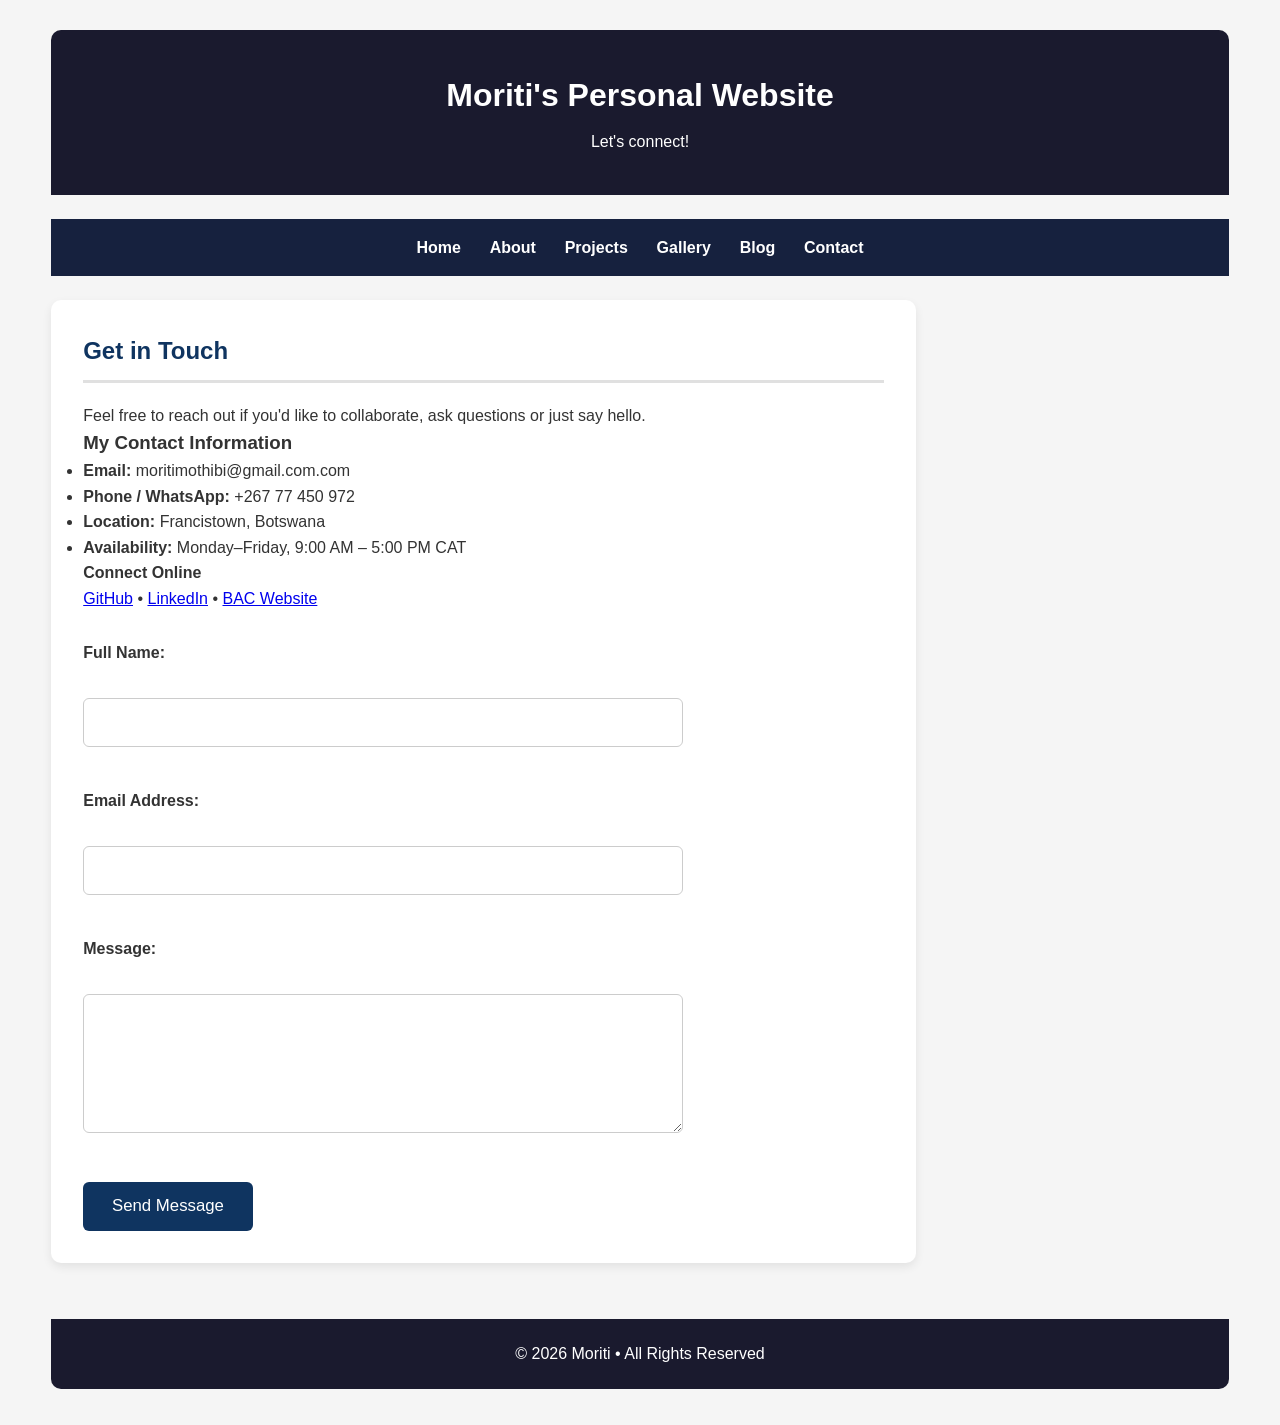
<file: contact.html>
<!DOCTYPE html>
<html lang="en">
<head>
    <meta charset="UTF-8">
    <meta name="viewport" content="width=device-width, initial-scale=1.0">
    <title>Contact | Moriti's Portfolio</title>
    <link rel="stylesheet" href="style.css">
</head>
<body>

<div class="page-layout">

    <header>
        <h1>Moriti's Personal Website</h1>
        <p>Let's connect!</p>
    </header>

    <nav>
        <a href="index.html">Home</a>
        <a href="about.html">About</a>
        <a href="projects.html">Projects</a>
        <a href="gallery.html">Gallery</a>
        <a href="blog.html">Blog</a>
        <a href="contact.html">Contact</a>
    </nav>

    <main>
        <section>
            <h2>Get in Touch</h2>
            <p>Feel free to reach out if you'd like to collaborate, ask questions or just say hello.</p>

            <div class="contact-details">
                <h3>My Contact Information</h3>
                <ul>
                    <li><strong>Email:</strong> moritimothibi@gmail.com.com</li>
                    <li><strong>Phone / WhatsApp:</strong> +267 77 450 972</li>
                    <li><strong>Location:</strong> Francistown, Botswana</li>
                    <li><strong>Availability:</strong> Monday–Friday, 9:00 AM – 5:00 PM CAT</li>
                </ul>

                <h4>Connect Online</h4>
                <p>
                    <a href="https://github.com/yourusername" target="_blank" rel="noopener">GitHub</a> • 
                    <a href="https://linkedin.com/in/yourprofile" target="_blank" rel="noopener">LinkedIn</a> • 
                    <a href="https://www.bac.ac.bw" target="_blank" rel="noopener">BAC Website</a>
                </p>
            </div>

            <form>
                <label for="fullname">Full Name:</label><br>
                <input type="text" id="fullname" name="fullname" required><br><br>

                <label for="email">Email Address:</label><br>
                <input type="email" id="email" name="email" required><br><br>

                <label for="message">Message:</label><br>
                <textarea id="message" name="message" rows="6" required></textarea><br><br>

                <button type="submit">Send Message</button>
            </form>
        </section>
    </main>

    <footer>
        <p>© 2026 Moriti • All Rights Reserved</p>
    </footer>

</div>

</body>
</html>
</file>
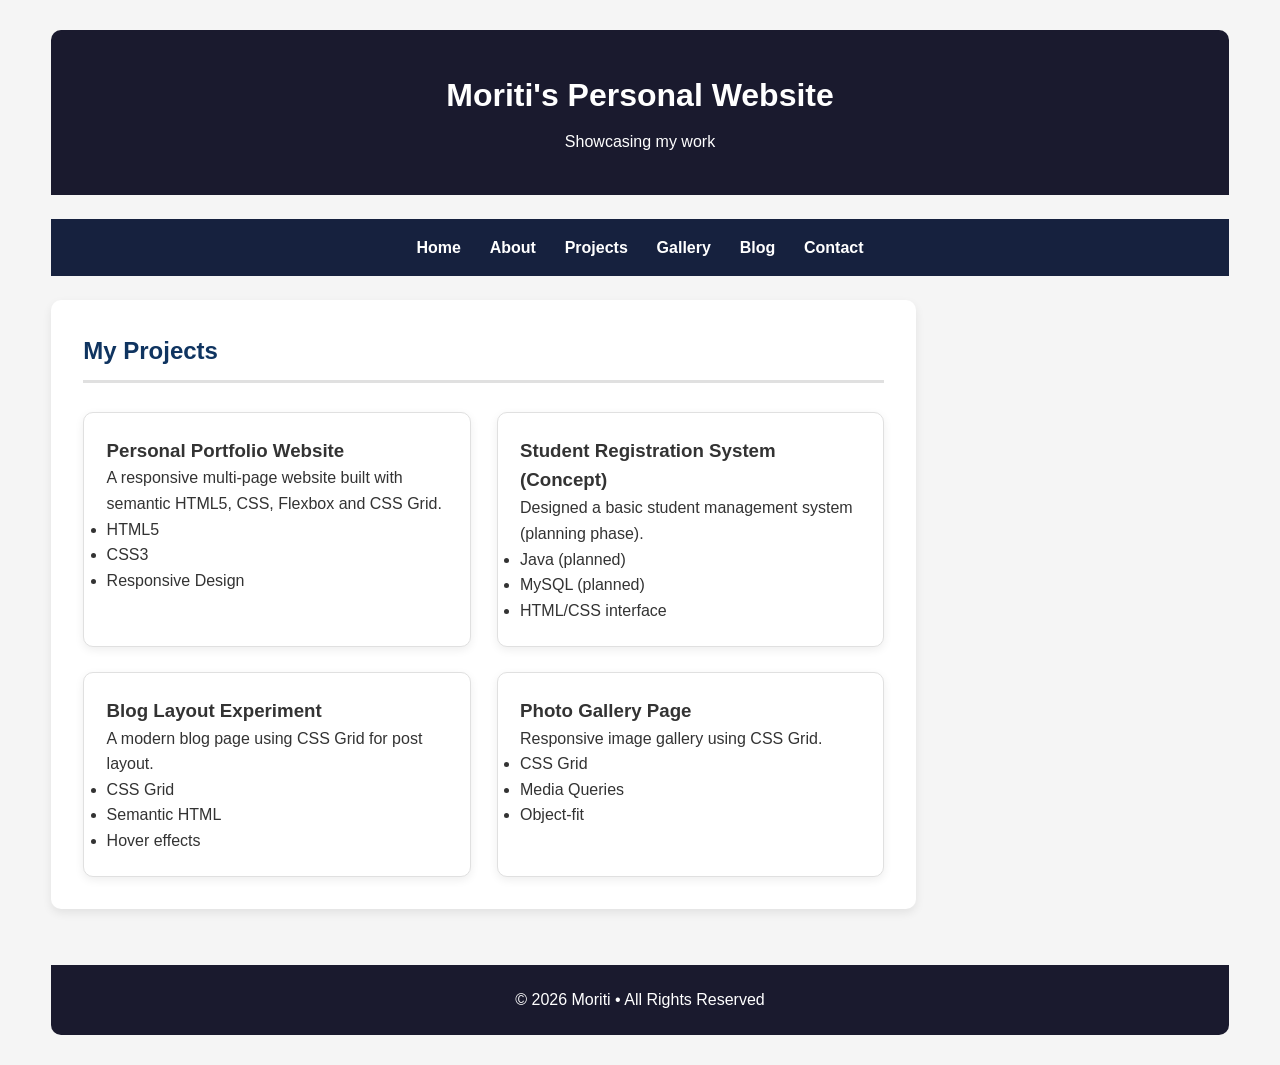
<file: projects.html>
<!DOCTYPE html>
<html lang="en">
<head>
    <meta charset="UTF-8">
    <meta name="viewport" content="width=device-width, initial-scale=1.0">
    <title>Projects | Moriti's Portfolio</title>
    <link rel="stylesheet" href="style.css">
</head>
<body>

<div class="page-layout">

    <header>
        <h1>Moriti's Personal Website</h1>
        <p>Showcasing my work</p>
    </header>

    <nav>
        <a href="index.html">Home</a>
        <a href="about.html">About</a>
        <a href="projects.html">Projects</a>
        <a href="gallery.html">Gallery</a>
        <a href="blog.html">Blog</a>
        <a href="contact.html">Contact</a>
    </nav>

    <main>
        <section>
            <h2>My Projects</h2>

            <div class="projects-grid">
                <div class="project-card">
                    <h3>Personal Portfolio Website</h3>
                    <p>A responsive multi-page website built with semantic HTML5, CSS, Flexbox and CSS Grid.</p>
                    <ul>
                        <li>HTML5</li>
                        <li>CSS3</li>
                        <li>Responsive Design</li>
                    </ul>
                </div>

                <div class="project-card">
                    <h3>Student Registration System (Concept)</h3>
                    <p>Designed a basic student management system (planning phase).</p>
                    <ul>
                        <li>Java (planned)</li>
                        <li>MySQL (planned)</li>
                        <li>HTML/CSS interface</li>
                    </ul>
                </div>

                <div class="project-card">
                    <h3>Blog Layout Experiment</h3>
                    <p>A modern blog page using CSS Grid for post layout.</p>
                    <ul>
                        <li>CSS Grid</li>
                        <li>Semantic HTML</li>
                        <li>Hover effects</li>
                    </ul>
                </div>

                <div class="project-card">
                    <h3>Photo Gallery Page</h3>
                    <p>Responsive image gallery using CSS Grid.</p>
                    <ul>
                        <li>CSS Grid</li>
                        <li>Media Queries</li>
                        <li>Object-fit</li>
                    </ul>
                </div>
            </div>
        </section>
    </main>

    <footer>
        <p>© 2026 Moriti • All Rights Reserved</p>
    </footer>

</div>

</body>
</html>
</file>
<file: style.css>
/* ==========================================================================
   Base & Reset
   ========================================================================== */

* {
    margin: 0;
    padding: 0;
    box-sizing: border-box;
}

body {
    font-family: Arial, Helvetica, sans-serif;
    background-color: #f5f5f5;
    color: #333;
    line-height: 1.6;
}

/* ==========================================================================
   Layout – Grid Template Areas (Tutorial 4)
   ========================================================================== */

.page-layout {
    display: grid;
    grid-template-areas:
        "header header"
        "nav nav"
        "main aside"
        "footer footer";
    grid-template-columns: 3fr 1fr;
    gap: 24px;
    width: 92%;
    max-width: 1400px;
    margin: 30px auto;
}

header { grid-area: header; }
nav    { grid-area: nav;    }
main   { grid-area: main;   }
aside  { grid-area: aside;  }
footer { grid-area: footer; }

/* ==========================================================================
   Header & Nav
   ========================================================================== */

header {
    background: #1a1a2e;
    color: white;
    text-align: center;
    padding: 2.5rem 1rem;
    border-radius: 10px 10px 0 0;
}

header h1 {
    margin-bottom: 0.5rem;
}

nav {
    background: #16213e;
    padding: 1rem;
    display: flex;
    justify-content: center;
    gap: 1.8rem;
    flex-wrap: wrap;
}

nav a {
    color: white;
    text-decoration: none;
    font-weight: bold;
    transition: color 0.3s;
}

nav a:hover {
    color: #00d4ff;
}

/* ==========================================================================
   Main Content
   ========================================================================== */

main {
    background: white;
    padding: 2rem;
    border-radius: 10px;
    box-shadow: 0 4px 10px rgba(0,0,0,0.08);
}

h2 {
    color: #0f3460;
    margin-bottom: 1.2rem;
    padding-bottom: 0.6rem;
    border-bottom: 3px solid #e0e0e0;
}

/* ==========================================================================
   Sidebar (Tutorial 3 & 4)
   ========================================================================== */

aside {
    background: #f8f9fa;
    padding: 1.5rem;
    border-radius: 10px;
    box-shadow: 0 2px 8px rgba(0,0,0,0.06);
}

aside h2 {
    font-size: 1.4rem;
}

/* ==========================================================================
   Projects Grid (Tutorial 4)
   ========================================================================== */

.projects-grid {
    display: grid;
    grid-template-columns: repeat(auto-fit, minmax(280px, 1fr));
    gap: 1.6rem;
    margin-top: 1.8rem;
}

.project-card {
    background: #fff;
    border: 1px solid #e0e0e0;
    border-radius: 10px;
    padding: 1.4rem;
    box-shadow: 0 3px 10px rgba(0,0,0,0.07);
    transition: transform 0.25s ease, box-shadow 0.25s ease;
}

.project-card:hover {
    transform: translateY(-6px);
    box-shadow: 0 10px 20px rgba(0,0,0,0.12);
}

/* ==========================================================================
   Gallery Grid (Tutorial 4)
   ========================================================================== */

.gallery-grid {
    display: grid;
    grid-template-columns: repeat(auto-fit, minmax(220px, 1fr));
    gap: 16px;
    margin-top: 1.5rem;
}

.gallery-grid figure {
    margin: 0;
}

.gallery-grid img {
    width: 100%;
    height: 250px;
    object-fit: cover;
    border-radius: 10px;
    display: block;
}

.gallery-grid figcaption {
    text-align: center;
    margin-top: 0.6rem;
    font-size: 0.9rem;
    color: #555;
}

/* ==========================================================================
   Blog Grid (Tutorial 4)
   ========================================================================== */

.blog-grid {
    display: grid;
    grid-template-columns: repeat(auto-fit, minmax(320px, 1fr));
    gap: 1.6rem;
    margin-top: 1.8rem;
}

.blog-post {
    background: #fff;
    padding: 1.4rem;
    border-radius: 10px;
    border: 1px solid #e8e8e8;
    box-shadow: 0 3px 10px rgba(0,0,0,0.06);
    transition: transform 0.25s ease;
}

.blog-post:hover {
    transform: translateY(-5px);
}

/* ==========================================================================
   Two-column layout (Tutorial 3)
   ========================================================================== */

.two-column-layout {
    display: flex;
    gap: 2rem;
    flex-wrap: wrap;
}

.sidebar {
    flex: 1 1 280px;
    background: #f8f9fa;
    padding: 1.5rem;
    border-radius: 10px;
}

.content-area {
    flex: 3 1 500px;
}

/* ==========================================================================
   Table
   ========================================================================== */

table {
    width: 100%;
    border-collapse: collapse;
    margin: 1.5rem 0;
}

th, td {
    padding: 0.9rem;
    text-align: left;
    border-bottom: 1px solid #ddd;
}

th {
    background: #0f3460;
    color: white;
}

tr:nth-child(even) {
    background: #f9f9f9;
}

/* ==========================================================================
   Form
   ========================================================================== */

form {
    margin-top: 1.8rem;
    max-width: 600px;
}

label {
    display: block;
    margin-bottom: 0.4rem;
    font-weight: bold;
}

input, textarea {
    width: 100%;
    padding: 0.9rem;
    margin-bottom: 1rem;
    border: 1px solid #ccc;
    border-radius: 6px;
    font-size: 1rem;
}

button {
    background: #0f3460;
    color: white;
    padding: 0.9rem 1.8rem;
    border: none;
    border-radius: 6px;
    cursor: pointer;
    font-size: 1.05rem;
    transition: background 0.3s;
}

button:hover {
    background: #1a5276;
}

/* ==========================================================================
   Footer
   ========================================================================== */

footer {
    background: #1a1a2e;
    color: white;
    text-align: center;
    padding: 1.4rem;
    margin-top: 2rem;
    border-radius: 0 0 10px 10px;
}

/* ==========================================================================
   Images
   ========================================================================== */

img {
    max-width: 100%;
    height: auto;
    display: block;
    border-radius: 8px;
}

/* ==========================================================================
   Responsive Design – Media Queries
   ========================================================================== */

@media (max-width: 900px) {
    .page-layout {
        grid-template-areas:
            "header"
            "nav"
            "main"
            "aside"
            "footer";
        grid-template-columns: 1fr;
    }
}

@media (max-width: 768px) {
    .two-column-layout {
        flex-direction: column;
    }

    nav {
        flex-direction: column;
        gap: 1rem;
    }

    main {
        padding: 1.4rem;
    }
}

@media (max-width: 480px) {
    .gallery-grid {
        grid-template-columns: 1fr;
    }
    /* Contact Details Section */
.contact-details {
    background: #f8f9fa;
    padding: 1.6rem;
    border-radius: 10px;
    margin: 2rem 0;
    border-left: 5px solid #0f3460;
}

.contact-details h3 {
    margin-bottom: 1rem;
    color: #0f3460;
}

.contact-details h4 {
    margin: 1.4rem 0 0.6rem;
    color: #333;
}

.contact-details ul {
    list-style: none;
    padding: 0;
}

.contact-details li {
    margin-bottom: 0.9rem;
    font-size: 1.05rem;
}

.contact-details li strong {
    color: #1a5276;
    min-width: 140px;
    display: inline-block;
}
/* Profile Image - Home (hero style) */
.profile-hero {
    width: 80px;
    height: 80px;
    object-fit: cover;
    border-radius: 50%;
    border: 5px solid white;
    box-shadow: 0 6px 15px rgba(0,0,0,0.25);
    margin: 0 auto 1.5rem;
}

.hero {
    display: flex;
    flex-direction: column;
    align-items: center;
    padding: 2rem 1rem;
}

.hero-text {
    text-align: center;
}

/* Profile Image - About page */
.profile-about {
    width: 220px;
    height: 220px;
    object-fit: cover;
    border-radius: 12px;
    float: left;
    margin: 0 1.8rem 1.2rem 0;
    box-shadow: 0 4px 12px rgba(0,0,0,0.15);
}

.about-me-header {
    display: flex;
    align-items: flex-start;
    gap: 2rem;
    margin-bottom: 1.5rem;
}

.about-me-header h2 {
    margin-top: 0.4rem;
}

/* Clear float for content after image on smaller screens */
@media (max-width: 768px) {
    .profile-about {
        float: none;
        display: block;
        margin: 0 auto 1.5rem;
    }

    .about-me-header {
        flex-direction: column;
        text-align: center;
    }

    .profile-hero {
        width: 140px;
        height: 140px;
    }
}
/* Hobbies Table */
table:nth-of-type(2) th {
    background: #1a5276;
    color: white;
}

table:nth-of-type(2) td:first-child {
    font-weight: bold;
    color: #0f3460;
    width: 18%;
}

table:nth-of-type(2) td:nth-child(2) {
    width: 32%;
}

table:nth-of-type(2) td:nth-child(3) {
    width: 50%;
}
/* Blog Post Images */
.blog-image {
    width: 100%;
    height: 180px;           /* fixed height for consistency */
    overflow: hidden;
    border-radius: 10px 10px 0 0;
    margin-bottom: 1.2rem;
}

.blog-image img {
    width: 100%;
    height: 100%;
    object-fit: cover;       /* crops nicely without distortion */
    display: block;
}

/* Optional: slight hover zoom on image */
.blog-post:hover .blog-image img {
    transform: scale(1.08);
    transition: transform 0.4s ease;
}

/* Make sure cards don't overflow */
.blog-post {
    overflow: hidden;        /* contains the rounded image corners */
}
}
</file>
